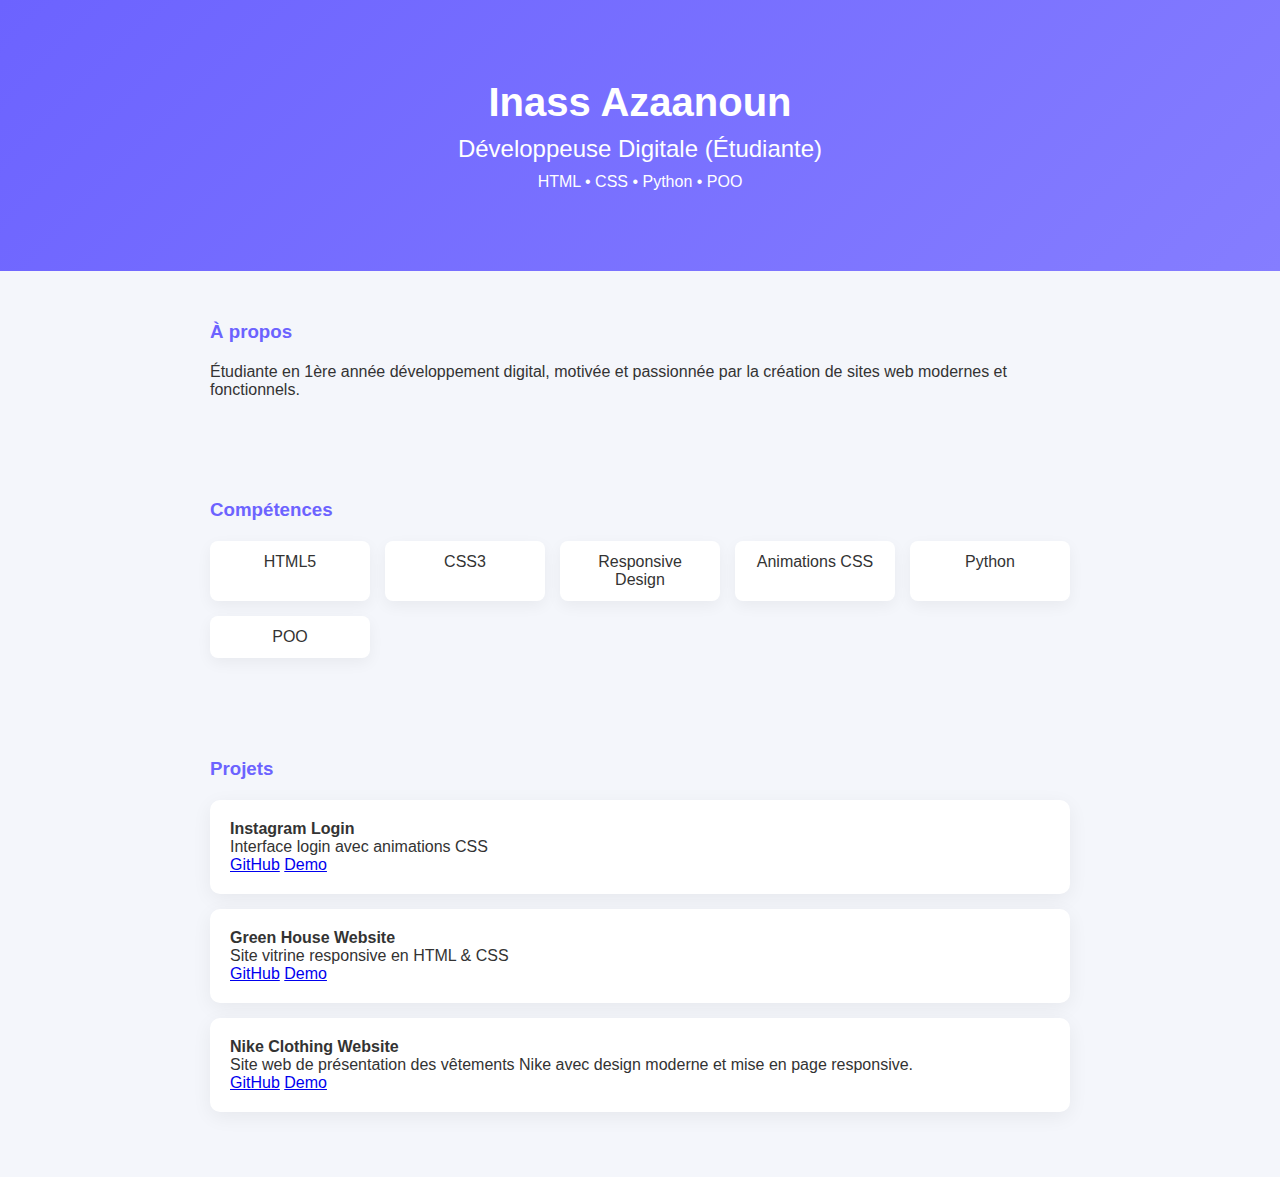
<file: index.html>
<!DOCTYPE html>
<html lang="fr">
<head>
  <meta charset="UTF-8">
  <title>Inass Azaanoun | Portfolio</title>
  <link rel="stylesheet" href="style.css">
  <meta name="viewport" content="width=device-width, initial-scale=1.0">
</head>
<body>

  <header class="hero">
    <div class="hero-content">
      <h1>Inass Azaanoun</h1>
      <h2>Développeuse Digitale (Étudiante)</h2>
      <p>HTML • CSS • Python • POO</p>
    </div>
  </header>

  <section class="about">
    <h3>À propos</h3>
    <p>
      Étudiante en 1ère année développement digital, motivée et passionnée
      par la création de sites web modernes et fonctionnels.
    </p>
  </section>

  <section class="skills">
    <h3>Compétences</h3>
    <div class="skills-grid">
      <span>HTML5</span>
      <span>CSS3</span>
      <span>Responsive Design</span>
      <span>Animations CSS</span>
      <span>Python</span>
      <span>POO</span>
    </div>
  </section>

  <section class="projects">
    <h3>Projets</h3>
    <div class="project-card">
      <h4>Instagram Login</h4>
      <p>Interface login avec animations CSS</p>
      <a href="#" class="btn">GitHub</a>
    <a href="#" class="btn">Demo</a>
    </div>
    <div class="project-card">
  <h4>Green House Website</h4>
  <p>Site vitrine responsive en HTML & CSS</p>
  <a href="#" class="btn">GitHub</a>
  <a href="#" class="btn">Demo</a>
</div>
<div class="project-card">
  <h4>Nike Clothing Website</h4>
  <p>
    Site web de présentation des vêtements Nike avec design moderne
    et mise en page responsive.
  </p>
  <a href="https://github.com/USERNAME/nike-website" class="btn" target="_blank">GitHub</a>
  <a href="https://USERNAME.github.io/nike-website" class="btn" target="_blank">Demo</a>
</div>
</file>
<file: style.css>
* {
  margin: 0;
  padding: 0;
  box-sizing: border-box;
}

body {
  font-family: 'Segoe UI', sans-serif;
  background: #f4f6fb;
  color: #333;
}

/* HERO */
.hero {
  background: linear-gradient(135deg, #6c63ff, #857dff);
  color: white;
  padding: 80px 20px;
  text-align: center;
}

.hero h1 {
  font-size: 2.5rem;
}

.hero h2 {
  font-weight: 400;
  margin: 10px 0;
}

/* SECTIONS */
section {
  max-width: 900px;
  margin: auto;
  padding: 50px 20px;
}

h3 {
  margin-bottom: 20px;
  color: #6c63ff;
}

/* SKILLS */
.skills-grid {
  display: grid;
  grid-template-columns: repeat(auto-fit, minmax(150px, 1fr));
  gap: 15px;
}

.skills-grid span {
  background: white;
  padding: 12px;
  text-align: center;
  border-radius: 8px;
  box-shadow: 0 5px 15px rgba(0,0,0,0.05);
}

/* PROJECTS */
.project-card {
  background: white;
  padding: 20px;
  margin-bottom: 15px;
  border-radius: 10px;
  box-shadow: 0 5px 20px rgba(0,0,0,0.06);
}

/* FOOTER */
footer {
  background: #222;
  color: #ccc;
  text-align: center;
  padding: 20px;
  font-size: 0.9rem;
}
/* ANIMATIONS */
.project-card, .skills-grid span {
  transition: transform 0.3s ease, box-shadow 0.3s ease;
}

.project-card:hover,
.skills-grid span:hover {
  transform: translateY(-5px);
  box-shadow: 0 10px 25px rgba(0,0,0,0.1);
}

/* Fade in */
section {
  animation: fadeIn 0.8s ease-in;
}

@keyframes fadeIn {
  from {
    opacity: 0;
    transform: translateY(20px);
  }
  to {
    opacity: 1;
    transform: translateY(0);
  }
}
</file>
